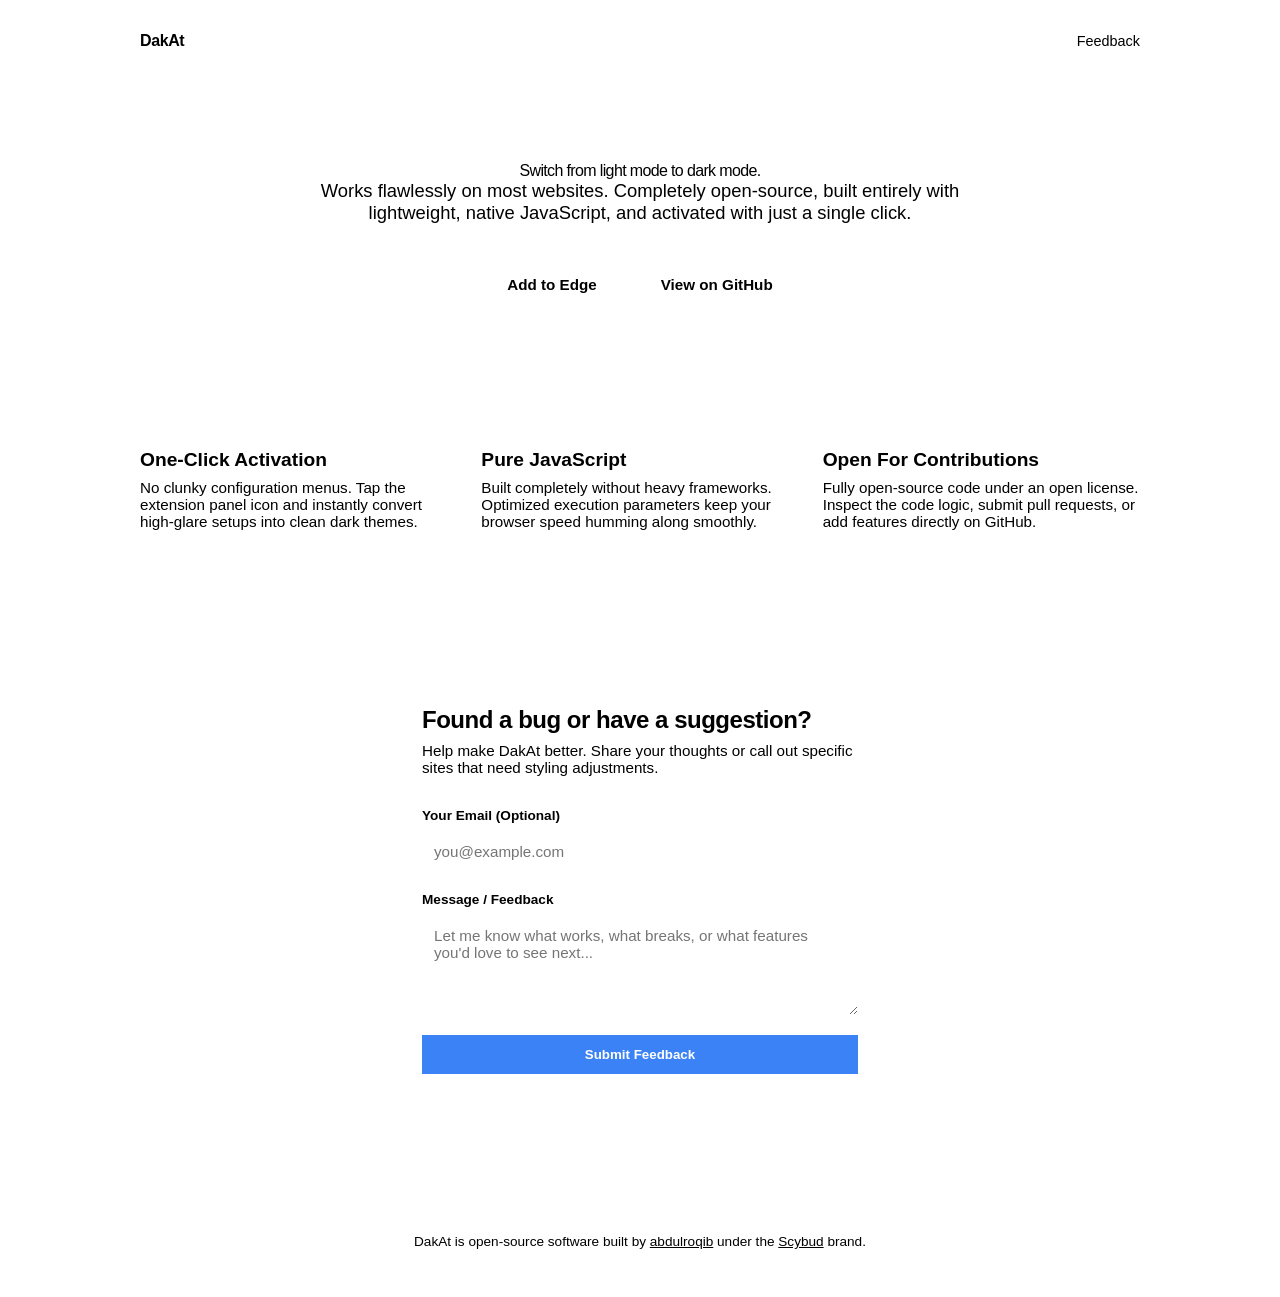
<file: index.html>
<!DOCTYPE html>
<html lang="en">
<head>
  <meta charset="UTF-8">
  <meta name="viewport" content="width=device-width, initial-scale=1.0">
  <title>DakAt | Universal Dark Mode Extension</title>

  <!--SCYBUD UI-->
    <link
      rel="stylesheet"
      href="https://scybud.github.io/scybud-ui/css/variables.css"
    />
    <link
      rel="stylesheet"
      href="https://scybud.github.io/scybud-ui/css/typography.css"
    />
  <style>
    :root {
      --accent: #3b82f6;
      --accent-hover: #2563eb;
    }

    * {
      box-sizing: border-box;
      margin: 0;
      padding: 0;
    }

    body {
      background-color: var(--bg-primary);
      color: var(--text-primary);
      font-family: -apple-system, BlinkMacSystemFont, "Segoe UI", Roboto, Helvetica, Arial, sans-serif;
      padding: 0 1.5rem;
    }

    header {
      max-width: 1000px;
      margin: 0 auto;
      padding: 2rem 0;
      display: flex;
      justify-content: space-between;
      align-items: center;
    }

    .logo {
      font-weight: 700;
      font-size: var(--text-lg);
      letter-spacing: -0.025em;
    }

    .nav-links a {
      color: var(--text-muted);
      text-decoration: none;
      font-size: 0.9rem;
      transition: color 0.2s;
    }

    .nav-links a:hover {
      color: var(--text-secondary);
    }

    main {
      max-width: 1000px;
      margin: 0 auto;
    }

    /* Hero Section */
    .hero {
      text-align: center;
      padding: 5rem 0;
      max-width: 640px;
      margin: 0 auto;
    }

    .hero h1 {
      font-size: var(--text-4xl);
      font-weight: var(--font-bold);
      letter-spacing: -0.04em;
      line-height: 1.15;
      margin-bottom: var(--space-lg);
    }

    .hero p {
      color: var(--text-muted);
      font-size: 1.15rem;
      margin-bottom: 2.5rem;
    }

    .cta-group {
      display: flex;
      gap: 1rem;
      justify-content: center;
      flex-wrap: wrap;
    }

    .btn {
      display: inline-flex;
      align-items: center;
      padding: 0.75rem 1.5rem;
      font-weight: 600;
      font-size: 0.95rem;
      text-decoration: none;
      border-radius: var(--radius-sm);
      transition: all 0.2s;
    }

    .btn-primary {
      background-color: var(--text-primary);
      color: var(--bg-primary);
    }

    .btn-primary:hover {
      opacity: 0.9;
    }

    .btn-secondary {
      background-color: var(--surface-primary);
      color: var(--text-primary);
      border: 1px solid var(--border-primary);
    }

    .btn-secondary:hover {
      background-color: var(--border-primary);
    }

    /* Features Grid */
    .features {
      display: grid;
      grid-template-columns: repeat(auto-fit, minmax(280px, 1fr));
      gap: 1.5rem;
      padding: 4rem 0;
      border-top: 1px solid var(--border-primary);
    }

    .feature-card {
      background-color: var(--surface);
      border: 1px solid var(--border-primary);
      padding: var(--space-lg);
      border-radius: var(--radius-sm);
    }

    .feature-card h3 {
      font-size: 1.2rem;
      margin-bottom: 0.5rem;
      font-weight: 600;
    }

    .feature-card p {
      color: var(--text-muted);
      font-size: 0.95rem;
    }

    /* Feedback Section */
    .feedback-section {
      max-width: 500px;
      margin: 4rem auto;
      padding: 3rem 2rem;
      background-color: var(--surface);
      border: 1px solid var(--border-primary);
      border-radius: var(--radius-sm);
    }

    .feedback-section h2 {
      font-size: 1.5rem;
      font-weight: 700;
      margin-bottom: 0.5rem;
      letter-spacing: -0.02em;
    }

    .feedback-section p {
      color: var(--text-muted);
      font-size: 0.95rem;
      margin-bottom: 2rem;
    }

    form {
      display: flex;
      flex-direction: column;
      gap: 1.25rem;
    }

    .form-group {
      display: flex;
      flex-direction: column;
      gap: 0.5rem;
    }

    label {
      font-size: 0.85rem;
      font-weight: 600;
      color: var(--text-secondary);
    }

    input, textarea {
      background-color: var(--bg-primary);
      border: 1px solid var(--border-primary);
      color: var(--text-primary);
      padding: 0.75rem;
      font-family: inherit;
      font-size: 0.95rem;
      border-radius: var(--radius-sm);
      outline: none;
      transition: border-color 0.2s;
    }

    input:focus, textarea:focus {
      border-color: var(--text-muted);
    }

    textarea {
      resize: vertical;
      min-height: 100px;
    }

    .btn-submit {
      background-color: var(--accent);
      color: white;
      border: none;
      cursor: pointer;
      font-weight: 600;
      padding: 0.75rem;
      border-radius: var(--radius-sm);
      transition: background 0.2s;
    }

    .btn-submit:hover {
      background-color: var(--accent-hover);
    }

    footer {
      text-align: center;
      padding: 3rem 0;
      color: var(--text-muted);
      font-size: 0.85rem;
      border-top: 1px solid var(--border-primary);
    }

    footer a {
        text-decoration: underline;
      color: var(--text-secondary);
    }

    @media (max-width: 600px) {
      .hero h1 { font-size: 2.25rem; }
      .feedback-section { padding: 2rem 1.25rem; }
    }
  </style>
</head>
<body>

  <header>
    <div class="logo">DakAt</div>
    <nav class="nav-links">
      <a href="#feedback">Feedback</a>
    </nav>
  </header>

  <main>
    <!-- Hero Section -->
    <section class="hero">
      <h1>Switch from light mode to dark mode.</h1>
      <p>Works flawlessly on most websites. Completely open-source, built entirely with lightweight, native JavaScript, and activated with just a single click.</p>
      
      <div class="cta-group">
        <a href="https://microsoftedge.microsoft.com/addons/detail/dakat/ebpagfmnmojkmddjhfpjpfijifmoimon" class="btn btn-primary" target="_blank" rel="noopener">Add to Edge</a>
        <a href="https://github.com/abdulroqib123/DakAt" class="btn btn-secondary" target="_blank" rel="noopener">View on GitHub</a>
      </div>
    </section>

    <!-- Features Section -->
    <section class="features">
      <div class="feature-card">
        <h3>One-Click Activation</h3>
        <p>No clunky configuration menus. Tap the extension panel icon and instantly convert high-glare setups into clean dark themes.</p>
      </div>
      <div class="feature-card">
        <h3>Pure JavaScript</h3>
        <p>Built completely without heavy frameworks. Optimized execution parameters keep your browser speed humming along smoothly.</p>
      </div>
      <div class="feature-card">
        <h3>Open For Contributions</h3>
        <p>Fully open-source code under an open license. Inspect the code logic, submit pull requests, or add features directly on GitHub.</p>
      </div>
    </section>

    <!-- Feedback Formspree Section -->
    <section class="feedback-section" id="feedback">
      <h2>Found a bug or have a suggestion?</h2>
      <p>Help make DakAt better. Share your thoughts or call out specific sites that need styling adjustments.</p>
      
      <!-- Action targeted at Formspree endpoint -->
      <form action="https://formspree.io/f/mvznawde" method="POST">
        <div class="form-group">
          <label for="email">Your Email (Optional)</label>
          <input type="email" name="email" id="email" placeholder="you@example.com">
        </div>
        
        <div class="form-group">
          <label for="message">Message / Feedback</label>
          <textarea name="message" id="message" required placeholder="Let me know what works, what breaks, or what features you'd love to see next..."></textarea>
        </div>

        <!-- Anti-spam honey pot field hidden from users -->
        <input type="text" name="_gotcha" style="display:none">
        
        <button type="submit" class="btn-submit">Submit Feedback</button>
      </form>
    </section>
  </main>

  <footer>
    <p>DakAt is open-source software built by <a href="https://github.com/abdulroqib123" target="_blank" rel="noopener">abdulroqib</a> under the <a  href="https://github.com/Scybud" target="_blank" rel="noopener">Scybud</a> brand.</p>
  </footer>

</body>
</html>
</file>
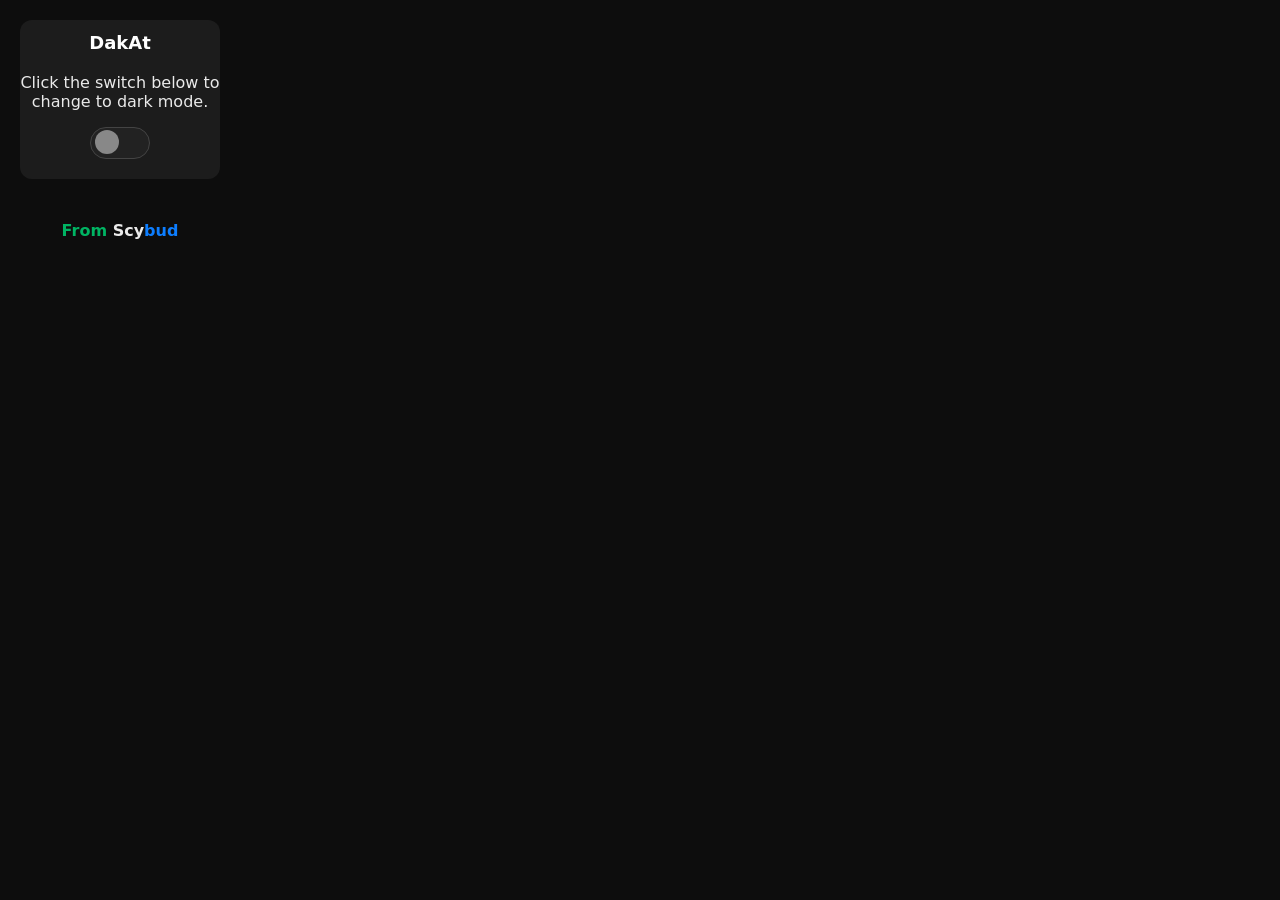
<file: popup.html>
<!DOCTYPE html>
<html>
<head>
  <meta charset="UTF-8" />
  <title>DakAt</title>
  <link rel="stylesheet" href="popup.css" />
</head>
<body>
  <div class="container">
    <h1>DakAt</h1>
<p>Click the switch below to change to dark mode.</p>
    <label class="switch">
      <input type="checkbox" id="toggle">
      <span class="slider"></span>
    </label>
  </div>

  <footer>
    <strong><span class="from">From</span> <div class="logo">Scy<span>bud</span></div></strong>
  </footer>
  <script src="popup.js"></script>
</body>
</html>
</file>
<file: popup.css>
body {
  width: 100%;
  height: 100%;
  margin: 0;
  padding: 0;
  width: 240px;
  height: 240px;
    background: #0d0d0d;
  font-family: system-ui, sans-serif;
  color: #eaeaea;
  display: flex;
  flex-direction: column;
  align-items: center;
  justify-content: center;
}

.container {
  margin: 20px;
  border-radius: 12px;
  text-align: center;
  background: #1c1c1c;
}

h1 {
  font-size: 18px;
  margin-bottom: 20px;
  font-weight: 600;
  color: #ffffff;
}

/* Toggle Switch */
.switch {
  position: relative;
  display: inline-block;
  width: 60px;
  height: 32px;
  margin-bottom: 20px;
}

.switch input {
  opacity: 0;
  width: 0;
  height: 0;
}

.slider {
  position: absolute;
  cursor: pointer;
  top: 0;
  left: 0;
  right: 0;
  bottom: 0;
  background: #222;
  border-radius: 32px;
  transition: 0.3s;
  border: 1px solid #444;
}

.slider:before {
  position: absolute;
  content: "";
  height: 24px;
  width: 24px;
  left: 4px;
  bottom: 4px;
  background: #888;
  border-radius: 50%;
  transition: 0.3s;
}

/* When checked */
input:checked + .slider {
  background: #0078ff;
  border-color: #0078ff;
  box-shadow: 0 0 10px #0078ff80;
}

input:checked + .slider:before {
  transform: translateX(28px);
  background: #fff;
}
.logo {
  display: inline;
}
.logo span {
  color: #0d7eff;
}
footer {
  text-align: center;
  width: 100%;
  margin-top: auto;
}
.from {
  color: #00b463;
}
</file>
